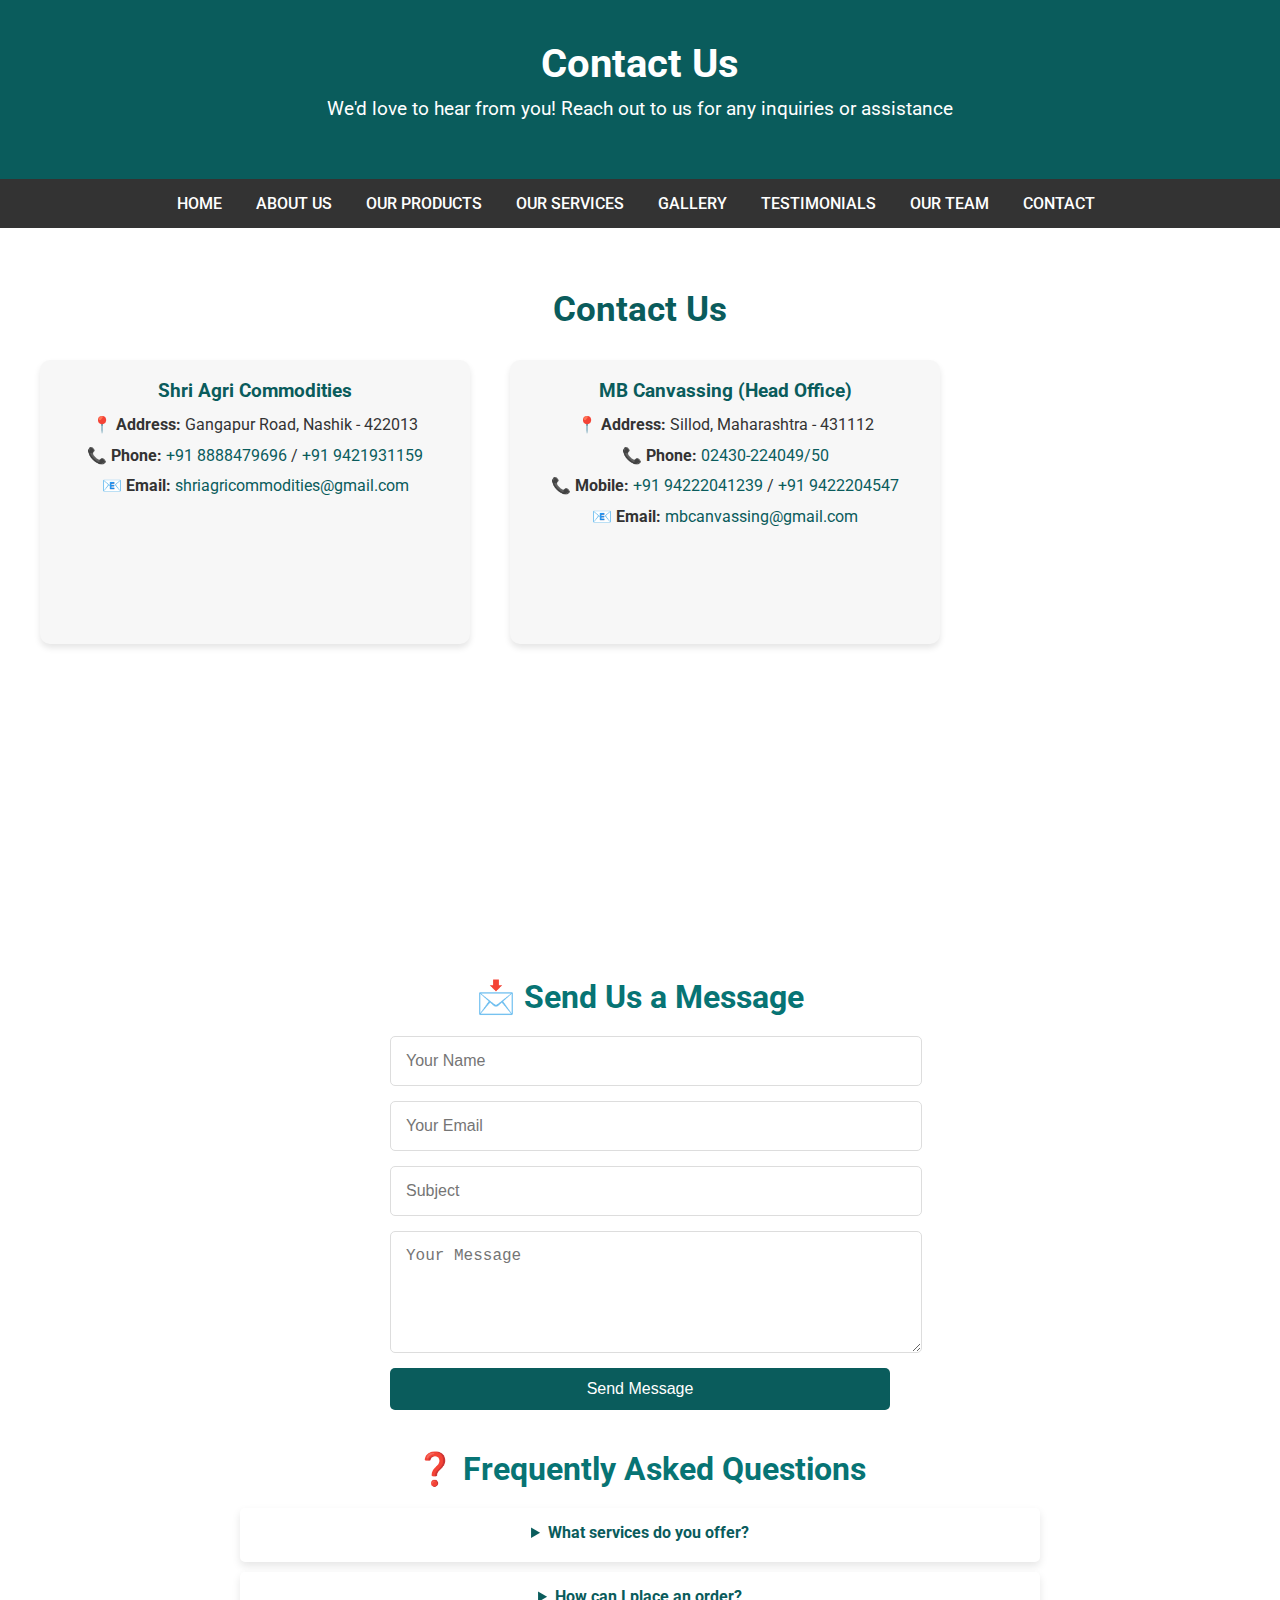
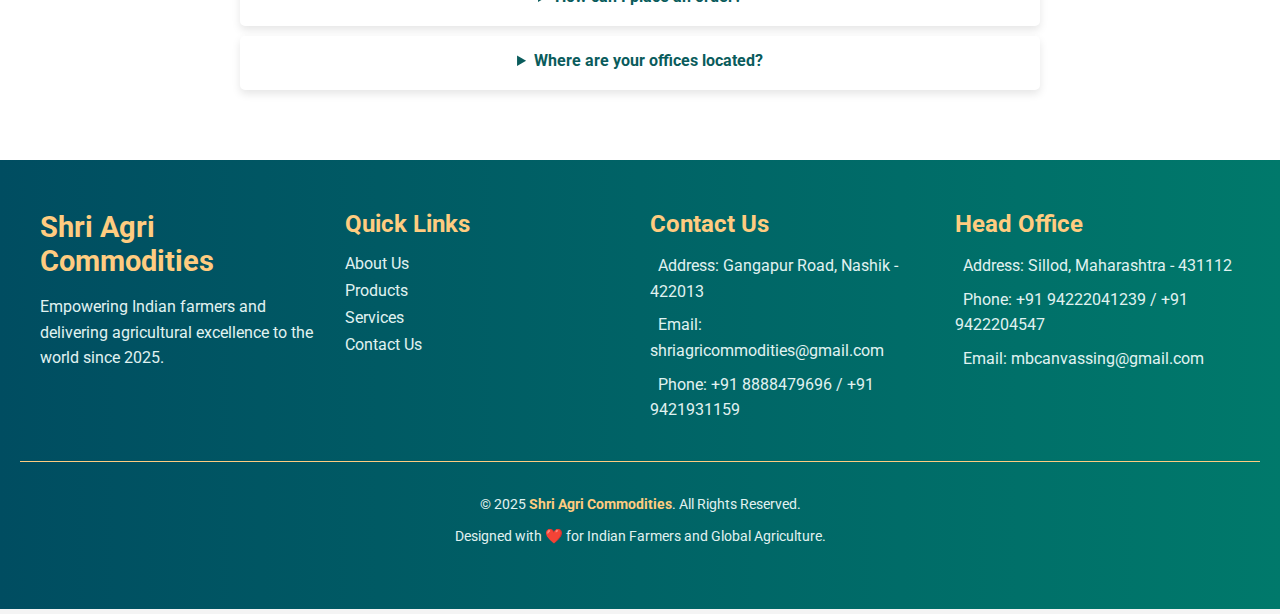
<file: contact.html>
<!DOCTYPE html>
<html lang="en">
<head>
    <meta charset="UTF-8">
    <meta name="viewport" content="width=device-width, initial-scale=1.0">
    <title>Contact | Shri Agri Commodities</title>
    <link href="https://fonts.googleapis.com/css2?family=Roboto:wght@400;500;700&display=swap" rel="stylesheet">
    <link rel="stylesheet" href="styles.css">
</head>
<body>
    <header>
        <h1>Contact Us</h1>
        <p>We'd love to hear from you! Reach out to us for any inquiries or assistance</p>
    </header> 
    <nav class="sticky-nav">
      <a href="index.html">Home</a>
      <a href="about.html">About Us</a>
      <a href="products.html">Our Products</a>
      <a href="services.html">Our Services</a>
      <a href="gallery.html">Gallery</a>
      <a href="testimonials.html">Testimonials</a>
      <a href="team.html">Our Team</a>
      <a href="contact.html">Contact</a>
  ` </nav> 


  <section id="contact" class="contact">
    <h2>Contact Us</h2>
    <div class="contact-container">
        <div class="contact-details">
            <h3>Shri Agri Commodities</h3>
            <p><strong>📍 Address:</strong> Gangapur Road, Nashik - 422013</p>
            <p><strong>📞 Phone:</strong> 
                <a href="tel:+918888479696">+91 8888479696</a> / 
                <a href="tel:+919421931159">+91 9421931159</a>
            </p>
            <p><strong>📧 Email:</strong> 
                <a href="mailto:shriagricommodities@gmail.com">shriagricommodities@gmail.com</a>
            </p>
        </div>

        <div class="contact-details">
            <h3>MB Canvassing (Head Office)</h3>
            <p><strong>📍 Address:</strong> Sillod, Maharashtra - 431112</p>
            <p><strong>📞 Phone:</strong> 
                <a href="tel:+912430224049">02430-224049/50</a>
            </p>
            <p><strong>📞 Mobile:</strong> 
                <a href="tel:+9194222041239">+91 94222041239</a> / 
                <a href="tel:+919422204547">+91 9422204547</a>
            </p>
            <p><strong>📧 Email:</strong> 
                <a href="mailto:mbcanvassing@gmail.com">mbcanvassing@gmail.com</a>
            </p>
        </div>

        <div class="contact-map">
            <iframe 
                src="https://www.google.com/maps/embed?pb=!1m18!1m12!1m3!1d3723.9568!2d75.6302!3d20.3103!2m3!1f0!2f0!3f0!3m2!1i1024!2i768!4f13.1!3m3!1m2!1s0x3bd8b9d7d7f8c913%3A0x23a69ac8132ea914!2sSillod%2C%20Maharashtra%20431112!5e0!3m2!1sen!2sin!4v1688540012345" 
                width="100%" 
                height="300" 
                style="border:0;" 
                allowfullscreen="" 
                loading="lazy">
            </iframe>
        </div>
    </div>

    <div class="contact-map">
        <iframe 
            src="https://www.google.com/maps/embed?pb=!1m18!1m12!1m3!1d3770.3142995836914!2d73.77777531473865!3d19.99164898701608!2m3!1f0!2f0!3f0!3m2!1i1024!2i768!4f13.1!3m3!1m2!1s0x3bddeb1f5c108b47%3A0x22680d40192a3307!2sGangapur%20Road%2C%20Nashik%2C%20Maharashtra!5e0!3m2!1sen!2sin!4v1618067128905!5m2!1sen!2sin" 
            width="100%" 
            height="300" 
            style="border:0;" 
            allowfullscreen="" 
            loading="lazy">
        </iframe>
    </div>
    </div>


  <!-- Contact Form -->
  <div class="contacts-form">
      <h3>📩 Send Us a Message</h3>
      <form action="#" method="post">
          <input type="text" name="name" placeholder="Your Name" required>
          <input type="email" name="email" placeholder="Your Email" required>
          <input type="text" name="subject" placeholder="Subject" required>
          <textarea name="message" placeholder="Your Message" rows="5" required></textarea>
          <button type="submit">Send Message</button>
      </form>
  </div>

  <!-- FAQ Section -->
  <div class="faq">
      <h3>❓ Frequently Asked Questions</h3>
      <details>
          <summary>What services do you offer?</summary>
          <p>We specialize in exporting high-quality agricultural commodities, quality assurance, and logistics support.</p>
      </details>
      <details>
          <summary>How can I place an order?</summary>
          <p>You can contact us directly via phone, email, or the form above.</p>
      </details>
      <details>
          <summary>Where are your offices located?</summary>
          <p>Our offices are in Nashik and Sillod, Maharashtra, India.</p>
      </details>
  </div>
</section>

<footer>
<div class="footer-container">
    <div class="footer-about">
        <h3>Shri Agri Commodities</h3>
        <p>Empowering Indian farmers and delivering agricultural excellence to the world since 2025.</p>
        <div class="social-media">
            <a href="https://www.facebook.com/login.php/"><i class="fab fa-facebook-f"></i></a>
            <a href="#"><i class="fab fa-twitter"></i></a>
            <a href="#"><i class="fab fa-linkedin-in"></i></a>
            <a href="#"><i class="fab fa-instagram"></i></a>
        </div>
    </div>

    <div class="footer-links">
        <h4>Quick Links</h4>
        <ul>
            <li><a href="about.html">About Us</a></li>
            <li><a href="products.html">Products</a></li>
            <li><a href="services.html">Services</a></li>
            <li><a href="contact.html">Contact Us</a></li>
        </ul>
    </div>

    <div class="footer-contact">
        <h4>Contact Us</h4>
        <p><i class="fas fa-map-marker-alt"></i>  Address: Gangapur Road, Nashik - 422013</p>
        <p><i class="fas fa-envelope"></i> <a href="mailto:info@shriagri.com"> Email: shriagricommodities@gmail.com</a></p>
        <p><i class="fas fa-phone"></i>  Phone: +91 8888479696 / +91 9421931159</p>
       
    </div>



    <div class="footer-contact">
        <h4>Head Office</h4>
        <p><i class="fas fa-map-marker-alt"></i> Address: Sillod, Maharashtra - 431112</p>
        <p><i class="fas fa-mobile-alt"></i>  Phone: +91 94222041239 / +91 9422204547</p>
        <p><i class="fas fa-envelope"></i> <a href="mailto:mbcanvassing@gmail.com">Email: mbcanvassing@gmail.com</a></p>
    </div>


</div>
</div>
    <div class="footer-bottom">
    <p>&copy; 2025 <strong>Shri Agri Commodities</strong>. All Rights Reserved.</p>
    <p>Designed with ❤️ for Indian Farmers and Global Agriculture.</p>
</div>
</footer>

</body>
</html> 









    <!-- <section id="contacts" class="contacts">
    <div class="contacts-container"> -->

          <!-- Contact Details -->
          <!-- <div class="contacts-details">
              <h3>📍 Our Address</h3>
              <p>Gangapur Road, Nashik - 422005, Maharashtra, India</p>
              <h3>📞 Call Us</h3>
              <p>
                  <a href="tel:+918888479696">+91 8888479696</a> <br>
                  <a href="tel:+919421931159">+91 9421931159</a>
              </p>
              <h3>📧 Email Us</h3>
              <p>
                  <a href="mailto:shriagricommodities@gmail.com">shriagricommodities@gmail.com</a>
              </p>
          </div>
 -->

         <!-- <div class="contact-details">
            <h3>MB Canvassing (Head Office)</h3>
            <p><strong>📍 Address:</strong> Sillod, Maharashtra - 431112</p>
            <p><strong>📞 Phone:</strong> 
                <a href="tel:+912430224049">02430-224049/50</a>
            </p>
            <p><strong>📞 Mobile:</strong> 
                <a href="tel:+9194222041239">+91 94222041239</a> / 
                <a href="tel:+919422204547">+91 9422204547</a>
            </p>
            <p><strong>📧 Email:</strong> 
                <a href="mailto:mbcanvassing@gmail.com">mbcanvassing@gmail.com</a>
            </p>
        </div>
 -->

      <!-- Google Map -->
          <!-- <div class="contacts-map">
              <iframe 
                  src="https://www.google.com/maps/embed?pb=!1m18!1m12!1m3!1d3770.3142995836914!2d73.77777531473865!3d19.99164898701608!2m3!1f0!2f0!3f0!3m2!1i1024!2i768!4f13.1!3m3!1m2!1s0x3bddeb1f5c108b47%3A0x22680d40192a3307!2sGangapur%20Road%2C%20Nashik%2C%20Maharashtra!5e0!3m2!1sen!2sin!4v1618067128905!5m2!1sen!2sin" 
                  width="100%" 
                  height="300" 
                  style="border:0;" 
                  allowfullscreen="" 
                  loading="lazy">
              </iframe>
          </div>
      </div> -->
  












      




























































































    

    <!-- <section class="contact-section">
        <p>📧 Email: shriagricommodities@gmail.com</p>
        <p>📞 Phone: +91 8888479696 / +91 9421931159</p>
        <p>📍 Address: Gangapur Road, Nashik - 422005, Maharashtra, India</p>
    </section>

    <footer>
        <p>&copy; 2025 Shri Agri Commodities. All Rights Reserved.</p>
    </footer>
</body>
</html> -->
</file>
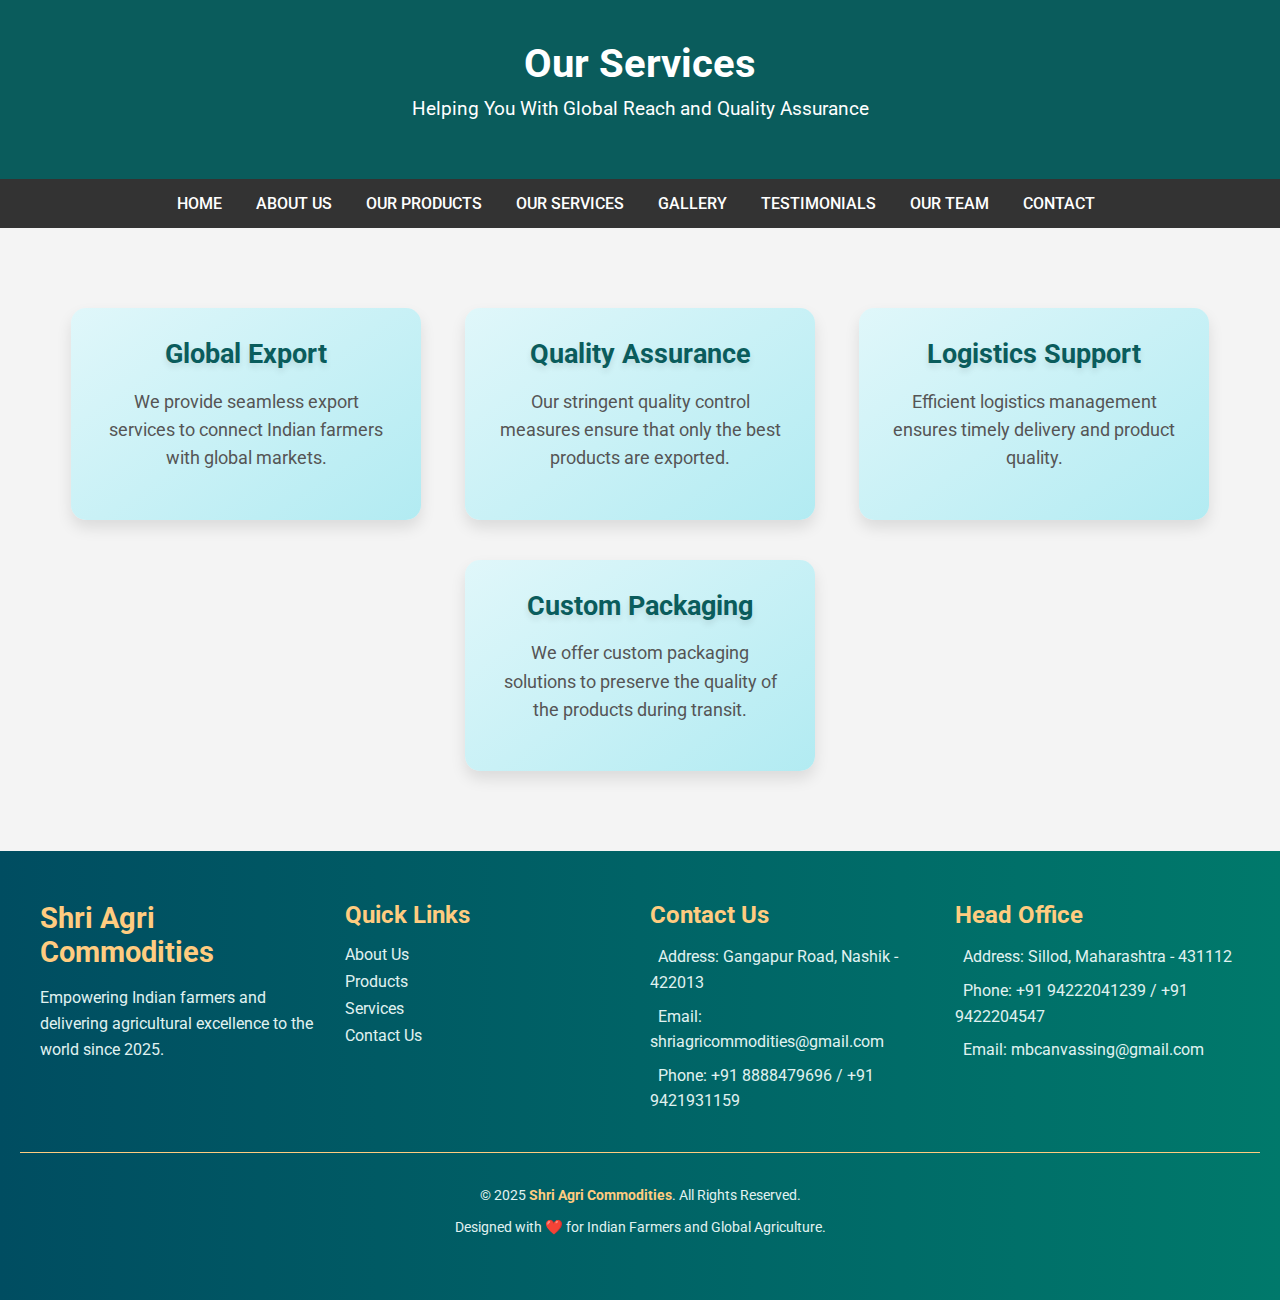
<file: services.html>
<!-- <!DOCTYPE html>
<html lang="en">
<head>
  <meta charset="UTF-8">
  <meta name="viewport" content="width=device-width, initial-scale=1.0">
  <title>Services - Shri Agri Commodities</title>
  <link rel="stylesheet" href="styles.css">
</head>
<body>
  <header class="header">
    <div class="container">
      <h1>Our Services</h1>
    </div>
  </header>

  <nav class="navbar">
    <ul class="nav-links">
      <li><a href="index.html">Home</a></li>
      <li><a href="about.html">About Us</a></li>
      <li><a href="products.html">Products</a></li>
      <li><a href="contact.html">Contact Us</a></li>
    </ul>
  </nav>

  <main class="main">
    <section class="section">
      <h2>What We Offer</h2>
      <p>We provide the following services:</p>
      <ul>
        <li>Import and export of agricultural commodities</li>
        <li>Canvassing services for agricultural goods</li>
        <li>Consulting services for supply chain optimization</li>
      </ul>
    </section>
  </main>

  <footer class="footer">
    <p>&copy; 2025 Shri Agri Commodities. All Rights Reserved.</p>
  </footer>
</body>
</html> -->
<!DOCTYPE html>
<html lang="en">
<head>
    <meta charset="UTF-8">
    <meta name="viewport" content="width=device-width, initial-scale=1.0">
    <title>Our Services | Shri Agri Commodities</title>
    <link href="https://fonts.googleapis.com/css2?family=Roboto:wght@400;500;700&display=swap" rel="stylesheet">
    <link rel="stylesheet" href="styles.css">
</head>
<body>
    <header>
        <h1>Our Services</h1>
        <p>Helping You With Global Reach and Quality Assurance</p>
    </header>

    <nav class="sticky-nav">
      <a href="index.html">Home</a>
      <a href="about.html">About Us</a>
      <a href="products.html">Our Products</a>
      <a href="services.html">Our Services</a>
      <a href="gallery.html">Gallery</a>
      <a href="testimonials.html">Testimonials</a>
      <a href="team.html">Our Team</a>
      <a href="contact.html">Contact</a>
  ` </nav> 

    <section class="services-section">
        <div class="service">
            <h3>Global Export</h3>
            <p>We provide seamless export services to connect Indian farmers with global markets.</p>
        </div>
        <div class="service">
            <h3>Quality Assurance</h3>
            <p>Our stringent quality control measures ensure that only the best products are exported.</p>
        </div>
        <div class="service">
            <h3>Logistics Support</h3>
            <p>Efficient logistics management ensures timely delivery and product quality.</p>
        </div>
        <div class="service">
            <h3>Custom Packaging</h3>
            <p>We offer custom packaging solutions to preserve the quality of the products during transit.</p>
        </div>
    </section>
    <footer>
      <div class="footer-container">
          <div class="footer-about">
              <h3>Shri Agri Commodities</h3>
              <p>Empowering Indian farmers and delivering agricultural excellence to the world since 2025.</p>
              <div class="social-media">
                  <a href="https://www.facebook.com/login.php/"><i class="fab fa-facebook-f"></i></a>
                  <a href="#"><i class="fab fa-twitter"></i></a>
                  <a href="#"><i class="fab fa-linkedin-in"></i></a>
                  <a href="#"><i class="fab fa-instagram"></i></a>
              </div>
          </div>
  
          <div class="footer-links">
              <h4>Quick Links</h4>
              <ul>
                  <li><a href="about.html">About Us</a></li>
                  <li><a href="products.html">Products</a></li>
                  <li><a href="services.html">Services</a></li>
                  <li><a href="contact.html">Contact Us</a></li>
              </ul>
          </div>
  
          <div class="footer-contact">
              <h4>Contact Us</h4>
              <p><i class="fas fa-map-marker-alt"></i>  Address: Gangapur Road, Nashik - 422013</p>
              <p><i class="fas fa-envelope"></i> <a href="mailto:info@shriagri.com"> Email: shriagricommodities@gmail.com</a></p>
              <p><i class="fas fa-phone"></i>  Phone: +91 8888479696 / +91 9421931159</p>
             
          </div>



          <div class="footer-contact">
              <h4>Head Office</h4>
              <p><i class="fas fa-map-marker-alt"></i> Address: Sillod, Maharashtra - 431112</p>
              <p><i class="fas fa-mobile-alt"></i>  Phone: +91 94222041239 / +91 9422204547</p>
              <p><i class="fas fa-envelope"></i> <a href="mailto:mbcanvassing@gmail.com">Email: mbcanvassing@gmail.com</a></p>
          </div>


      </div>
      </div>



      <div class="footer-bottom">
          <p>&copy; 2025 <strong>Shri Agri Commodities</strong>. All Rights Reserved.</p>
          <p>Designed with ❤️ for Indian Farmers and Global Agriculture.</p>
      </div>
  </footer>
  
  
</body>
</html>
</file>
<file: styles.css>
/* Global Styles */
body {
  font-family: 'Roboto', sans-serif;
  margin: 0;
  padding: 0;
  background-color: #f4f4f4;
  color: #333;
}

h1, h2, h3, h4 {
  margin: 0;
  padding: 0;
}

a {
  text-decoration: none;
  color: inherit;
}

/* Header */
header {
  background-color: #0A5C5C;
  color: white;
  padding: 40px;
  text-align: center;
}

header h1 {
  font-size: 2.5em;
}

header p {
  font-size: 1.2em;
  margin-top: 10px;
}





.header {
  background-color: #0A5C5C; /* Main header background remains unchanged */
  padding: 20px 10px;
  display: flex;
  justify-content: center;
  align-items: center;
  position: relative;
  /* border-radius: 15px; */
  box-shadow: 0px 10px 25px rgba(0, 0, 0, 0.1);
}

.header-content {
  display: flex;
  align-items: center;
  justify-content: space-between;
  max-width: 1200px;
  width: 100%;
  gap: 20px; /* Spacing between text and logo */
}

.header-text {
  text-align: center;
  flex: 1; /* Allow text to occupy available space */
  
}

.header-text h1 {
  font-size: 2.5em;
  color:white;
  margin: 0;
}

.header-text p {
  font-size: 1.2em;
  color: white;
  margin: 5px 0;
}

/* Logo container styling */
.logo-container {
  background-color:white; /* Dark green background for logo */
  padding: 10px;
  border-radius: 10px; /* Rounded corners around the logo */
  box-shadow: 0px 5px 15px rgba(0, 0, 0, 0.1);
}

.logo {
  height: 100px; /* Increase the logo size */
  width: auto; /* Maintain aspect ratio */
}






/* Sticky Navigation */
.sticky-nav {
  position: sticky;
  top: 0;
  background-color: #333;
  padding: 15px;
  text-align: center;
}

.sticky-nav a {
  color: white;
  margin: 0 15px;
  font-weight: 500;
  text-transform: uppercase;
}

.sticky-nav a:hover {
  color: #0A5C5C;
}

/* Section Styles */
section {
  padding: 60px 20px;
  text-align: center;
}

section h2 {
  font-size: 2.2em;
  margin-bottom: 20px;
  color: #0A5C5C;
}

section p {
  font-size: 1.1em;
  line-height: 1.6;
}

.about img{
  width: 15%;
  max-width: 600px;
  border-radius: 10px;
  margin-top: 20px;


}
.products img,
.team-member img,
.gallery img {
  width: 100%;
  max-width: 600px;
  border-radius: 10px;
  margin-top: 20px;
}

section img {
  max-width: 100%;
  border-radius: 10px;
}

/* About Section */
/* .about {
  background-color: #fff;
  border-top: 4px solid #0A5C5C;
} */

.about {
  padding: 60px 20px;
  background: linear-gradient(to bottom, #f9f9f9, #e3f2f1);
  font-family: 'Roboto', sans-serif;
}

.about-container {
  display: flex;
  flex-wrap: wrap;
  align-items: center;
  justify-content: space-between;
  gap: 20px;
}

.about-content {
  flex: 1 1 50%;
  padding: 20px;
}

.about-content h2 {
  font-size: 2.8em;
  color: #077474;
  margin-bottom: 15px;
}

.about-content p {
  font-size: 1.1em;
  color: #444;
  line-height: 1.8;
  margin-bottom: 20px;
}

.about-content .about-highlights {
  list-style: none;
  padding: 0;
  margin-bottom: 20px;
}

.about-content .about-highlights li {
  font-size: 1em;
  color: #555;
  margin-bottom: 10px;
}

.about-content .btn {
  background-color: #077474;
  color: white;
  text-decoration: none;
  padding: 10px 20px;
  border-radius: 5px;
  font-size: 1em;
  transition: background-color 0.3s;
}

.about-content .btn:hover {
  background-color: #055d5d;
}

.about-image {
  flex: 1 1 40%;
  text-align: center;
}

.about-image img {
  width: 100%;
  max-width: 500px;
  border-radius: 10px;
  box-shadow: 0 4px 10px rgba(0, 0, 0, 0.1);
 
}

.about-extra {
  margin-top: 40px;
  text-align: center;
}

.about-extra h3 {
  font-size: 1.8em;
  color: #077474;
  margin-bottom: 10px;
}

.about-extra p {
  font-size: 1.1em;
  color: #555;
  line-height: 1.6;
  margin-bottom: 20px;
}

.about-stats {
  display: flex;
  justify-content: center;
  gap: 20px;
  flex-wrap: wrap;
  margin-top: 30px;
}

.stat {
  background-color: white;
  box-shadow: 0 4px 10px rgba(0, 0, 0, 0.1);
  padding: 20px;
  border-radius: 10px;
  text-align: center;
  flex: 1 1 150px;
}

.stat h4 {
  font-size: 2em;
  color: #077474;
  margin-bottom: 10px;
}

.stat p {
  font-size: 1em;
  color: #555;
}


/* Products Section */



.products {
  display: flex;
  justify-content: space-evenly; /* Creates balanced spacing */
  flex-wrap: wrap; /* Ensures responsiveness */
  gap: 30px; /* Increased spacing for a cleaner layout */
  padding: 40px 20px; /* Adds padding around the section */
  background: linear-gradient(145deg, #ffffff, #e9f5f5); /* Soft gradient background */
  box-shadow: 0px 10px 20px rgba(0, 0, 0, 0.1); /* Subtle shadow for section depth */
  border-radius: 20px;
  
}

.product {
  background-color: #ffffff; /* Clean white card */
  border-radius: 15px; /* Rounded edges */
  box-shadow: 0px 8px 20px rgba(0, 0, 0, 0.1); /* Card shadow */
  text-align: center;
  padding: 20px;
  width: calc(33% - 40px); /* Responsive width adjustment */
  transition: transform 0.3s ease, box-shadow 0.3s ease; /* Smooth hover effects */


  display: inline-block;
}

.product:hover {
  transform: scale(1.05); /* Slight zoom on hover */
  box-shadow: 0px 12px 30px rgba(0, 0, 0, 0.15); /* Enhanced shadow on hover */
}

.product img {
  width: 100%;
  max-width: 250px; /* Restrict max size for better layout */
  border-radius: 10px; /* Rounded image edges */
  margin-bottom: 15px;
  transition: transform 0.3s ease; /* Smooth hover for image */
}

.product img:hover {
  transform: scale(1.1); /* Subtle zoom on image hover */
}

.product h3 {
  font-size: 1.5rem;
  font-weight: 700;
  color: #0A5C5C; /* Consistent branding color */
  margin-bottom: 10px;
}

.product p {
  font-size: 1.1rem;
  color: #555555;
  line-height: 1.6;
}

.products-title {
  text-align: center;
  font-size: 2.5rem;
  font-weight: 700;
  color: #0A5C5C; /* Consistent branding */
  margin-bottom: 20px;
  text-shadow: 0px 4px 6px rgba(0, 0, 0, 0.1); /* Add depth to title */
}

/* Responsive Design */
@media (max-width: 768px) {
  .product {
    width: calc(50% - 20px); /* Adjust width for tablets */
  }
}

@media (max-width: 480px) {
  .product {
    width: 100%; /* Full width for small devices */
  }

  .products-title {
    font-size: 2rem; /* Adjust title size for smaller screens */
  }
}


/* Services Section */
.services {
  display: flex;
  justify-content: space-evenly; /* Balanced spacing */
  flex-wrap: wrap; /* Responsive layout */
  background: linear-gradient(145deg, #f0fdfd, #d7f5f5); /* Soft gradient background */
  padding: 50px 20px; /* Adds spacing around the section */
  border-radius: 20px; /* Smooth section edges */
  box-shadow: 0px 10px 20px rgba(0, 0, 0, 0.1); /* Subtle shadow for depth */

}

.service {
  width: calc(25% - 20px); /* Responsive width */
  text-align: center;
  background: linear-gradient(145deg, #e0f7fa, #b2ebf2); /* Light gradient for cards */
  padding: 30px;
  border-radius: 15px; /* Rounded card edges */
  box-shadow: 0px 8px 15px rgba(0, 0, 0, 0.1); /* Card shadow */
  transition: transform 0.3s ease, box-shadow 0.3s ease; /* Smooth hover effects */
  margin: 20px;
  display: inline-block;
}

.service:hover {
  transform: scale(1.05); /* Slight zoom effect on hover */
  box-shadow: 0px 12px 25px rgba(0, 0, 0, 0.15); /* Enhanced shadow on hover */
}

.service h3 {
  font-size: 1.7em; /* Larger, bold heading */
  color: #0A5C5C; /* Consistent branding color */
  margin-bottom: 15px;
  text-shadow: 0px 4px 6px rgba(0, 0, 0, 0.1); /* Adds depth to the heading */
}

.service p {
  font-size: 1.1em;
  color: #555555; /* Softer text color for readability */
  line-height: 1.6;
}

.service-icon {
  font-size: 3em;
  color: #0A5C5C; /* Icon in branding color */
  margin-bottom: 15px;
  transition: transform 0.3s ease; /* Smooth hover effect for icons */
}

.service-icon:hover {
  transform: scale(1.2); /* Slight zoom on hover */
  color: #055353; /* Darker shade on hover */
}



/* Responsive Design */
@media (max-width: 1024px) {
  .service {
    width: calc(45% - 20px); /* Adjust width for tablets */
  }
}

@media (max-width: 768px) {
  .service {
    width: 100%; /* Full width for small devices */
  }

  .service h3 {
    font-size: 1.5em; /* Adjust heading size for smaller screens */
  }
}


/* Gallery Section */

/* Home Page Gallery Section */
/* Home Page Gallery Section */
.gallery {
  background-color: #f4fafb;
  padding: 50px 20px;
  text-align: center;
  border-radius: 15px;
  box-shadow: 0px 10px 25px rgba(0, 0, 0, 0.1);
  margin: 30px auto;
  max-width: 1200px;
}

.gallery h2 {
  font-size: 2.5em;
  color: #0A5C5C;
  margin-bottom: 20px;
  text-shadow: 0px 4px 6px rgba(0, 0, 0, 0.1);
}

.gallery p {
  font-size: 1.2em;
  color: #555;
  margin-bottom: 30px;
}

.gallery-grid {
  display: flex;
  justify-content: space-between;
  gap: 20px;
  flex-wrap: wrap;

}

.gallery-grid a {
  text-decoration: none;
  color: inherit;
  width: calc(25% - 20px);
  text-align: center;
  transition: transform 0.3s ease;
}

.gallery-grid a:hover {
  transform: scale(1.05);
}

.gallery-grid img {
  width: 100%;
  border-radius: 10px;
  box-shadow: 0px 8px 20px rgba(0, 0, 0, 0.1);
  margin-bottom: 10px;
  
  border-radius: 10px; /* Rounded image edges */
  transition: transform 0.3s ease; /* Smooth hover for image */

}

.gallery-grid h3 {
  font-size: 1.2em;
  color: #0A5C5C;
}


seprate gallery page css 
/* Detailed Gallery */
/* Detailed Gallery Page */
.gallery {
  background-color: #eef6f8;
  padding: 50px 20px;
  text-align: center;
  border-radius: 15px;
  margin: 30px auto;
  max-width: 1200px;
}

.gallery h2 {
  font-size: 2.8em;
  color: #0A5C5C;
  margin-bottom: 20px;
  text-shadow: 0px 4px 6px rgba(0, 0, 0, 0.1);
}

.gallery p {
  font-size: 1.2em;
  color: #555;
  margin-bottom: 30px;
}

.gallery-grid {
  display: grid;
  grid-template-columns: repeat(auto-fit, minmax(250px, 1fr));
  gap: 20px;
}

.gallery-grid img {
  width: 100%;
  border-radius: 15px;
  box-shadow: 0px 8px 20px rgba(0, 0, 0, 0.1);
  transition: transform 0.3s ease, box-shadow 0.3s ease;
}

.gallery-grid img:hover {
  transform: scale(1.05);
  box-shadow: 0px 15px 30px rgba(0, 0, 0, 0.2);
}



/* Video Section */
/* .video-section iframe {
  width: 100%;
  height: 500px;
  border: none;
  border-radius: 10px;
} */
/* Video Section */
.video-section iframe {
  width: 100%;
  height: 450px; /* Adjusted ratio for better presentation */
  border: none;
  border-radius: 15px; /* Softer, modern look */
  box-shadow: 0px 8px 20px rgba(0, 0, 0, 0.2); /* Add depth with shadow */
  transition: transform 0.3s ease, box-shadow 0.3s ease; /* Smooth hover effects */
}

.video-section iframe:hover {
  transform: scale(1.03); /* Slight zoom effect on hover */
  box-shadow: 0px 12px 25px rgba(0, 0, 0, 0.3); /* Enhanced shadow on hover */
}

.video-container {
  max-width: 90%; /* Centralize and limit the width */
  margin: 0 auto; /* Center alignment */
  padding: 20px; /* Add spacing around the video section */
  background: linear-gradient(145deg, #e6f7f7, #ffffff); /* Subtle gradient background */
  border-radius: 20px;
  box-shadow: 0px 10px 30px rgba(0, 0, 0, 0.1); /* Container shadow for elevated look */
  text-align: center;
}

.video-container h2 {
  font-size: 2.5rem;
  font-weight: 700;
  color: #0A5C5C; /* Consistent branding color */
  margin-bottom: 15px;
}

.video-container p {
  font-size: 1.2rem;
  color: #555;
  margin-bottom: 20px;
  line-height: 1.6;
}

.video-container .btn {
  background-color: #0A5C5C;
  color: white;
  padding: 10px 25px;
  border-radius: 5px;
  text-decoration: none;
  font-size: 1.1rem;
  font-weight: 500;
  transition: all 0.3s ease;
}

.video-container .btn:hover {
  background-color: #077474;
  transform: scale(1.05);
}

/* Responsive Design */
@media (max-width: 768px) {
  .video-section iframe {
      height: 300px; /* Adjust height for smaller screens */
  }
  .video-container h2 {
      font-size: 2rem;
  }
  .video-container p {
      font-size: 1rem;
  }
  .video-container .btn {
      font-size: 1rem;
      padding: 8px 20px;
  }
}


/* /* Testimonials Section */

.testimonials {
    padding: 60px 20px;
    background: linear-gradient(to bottom, #e3f2f1, #f9f9f9);
    font-family: 'Roboto', sans-serif;
    text-align: center;
}

.testimonials h2 {
    font-size: 2.8em;
    color: #077474;
    margin-bottom: 10px;
}

.testimonial-intro {
    font-size: 1.2em;
    color: #555;
    margin-bottom: 40px;
}

.testimonial-carousel {
    display: flex;
    flex-direction: column;
    align-items: center;
    position: relative;
    overflow: hidden;
}

.testimonial {
    display: none;
    max-width: 600px;
    background: white;
    border-radius: 8px;
    box-shadow: 0 4px 10px rgba(0, 0, 0, 0.1);
    padding: 20px;
    text-align: center;
    transition: transform 0.3s ease-in-out;
}

.testimonial.active {
    display: block;
    animation: fadeIn 1s ease-in-out;
}

.testimonial img {
    width: 80px;
    height: 80px;
    border-radius: 50%;
    margin-bottom: 15px;
    border: 3px solid #077474;
}

.testimonial p {
    font-size: 1.1em;
    color: #444;
    margin-bottom: 10px;
    line-height: 1.6;
}

.testimonial-rating {
    font-size: 1.2em;
    color: #f1c40f;
    margin-bottom: 10px;
}

.testimonial h4 {
    font-size: 1.2em;
    color: #0A5C5C;
    font-weight: bold;
}

.testimonial-controls {
    margin-top: 20px;
}

.testimonial-controls button {
    background-color: #0A5C5C;
    color: white;
    border: none;
    padding: 10px 20px;
    margin: 0 10px;
    border-radius: 5px;
    cursor: pointer;
    font-size: 16px;
    transition: background-color 0.3s;
}

.testimonial-controls button:hover {
    background-color: #077474;
}

@keyframes fadeIn {
    from {
        opacity: 0;
        transform: scale(0.9);
    }
    to {
        opacity: 1;
        transform: scale(1);
    }
}



/* Team Section */

.team {
  padding: 60px 20px;
  background: linear-gradient(to bottom, #f9f9f9, #e3f2f1);
  font-family: 'Roboto', sans-serif;
  text-align: center;
}

.team h2 {
  font-size: 2.8em;
  color: #077474;
  margin-bottom: 10px;
}

.team-intro {
  font-size: 1.2em;
  color: #555;
  margin-bottom: 40px;
}

.team-grid {
  display: grid;
  grid-template-columns: repeat(auto-fit, minmax(250px, 1fr));
  gap: 20px;
}

.team-member {
  background: white;
  border-radius: 10px;
  box-shadow: 0 4px 10px rgba(0, 0, 0, 0.1);
  overflow: hidden;
  transition: transform 0.3s ease, box-shadow 0.3s ease;
  padding: 20px;
  text-align: center;
}

.team-member:hover {
  transform: translateY(-10px);
  box-shadow: 0 6px 20px rgba(0, 0, 0, 0.15);
}

.team-member img {
  width: 100px;
  height: 100px;
  border-radius: 50%;
  margin-bottom: 15px;
  border: 3px solid #077474;
}

.team-member h3 {
  font-size: 1.5em;
  color: #0A5C5C;
  margin: 10px 0 5px;
}

.team-member .role {
  font-size: 1.1em;
  color: #777;
  margin-bottom: 15px;
  font-style: italic;
}

.team-member .bio {
  font-size: 0.95em;
  color: #555;
  line-height: 1.6;
  margin-bottom: 15px;
}

.team-member .social-icons a {
  margin: 0 5px;
  font-size: 1.2em;
  color: #0A5C5C;
  transition: color 0.3s ease;
}

.team-member .social-icons a:hover {
  color: #077474;
}


/* Contact Section */
.contact {
  background-color: #fff;
  text-align: center;
}

.contact ul {
  list-style: none;
  padding: 0;
}

.contact ul li {
  display: inline;
  margin: 0 15px;
}

.contact ul li a {
  color: #0A5C5C;
  font-size: 1.2em;
}

.contact ul li a:hover {
  color: #0A5C5C;
  text-decoration: underline;
} 

.contact-container {
  display: flex;
  flex-wrap: wrap;
  justify-content: space-between;
  margin: 20px 0;
}

.contact-details {
  flex: 1;
  margin: 10px 20px;
  background-color: #f7f7f7;
  padding: 20px;
  border-radius: 10px;
  box-shadow: 0px 4px 6px rgba(0, 0, 0, 0.1);
}

.contact-details h3 {
  color: #0A5C5C;
  margin-bottom: 10px;
}

.contact-details p {
  margin: 5px 0;
  font-size: 1rem;
}

.contact-details a {
  color: #0A5C5C;
  text-decoration: none;
}

.contact-details a:hover {
  text-decoration: underline;
}

.contact-map iframe {
  border-radius: 10px;
}

Css for seprate contact page in website

.contacts {
  padding: 60px 20px;
  background: linear-gradient(to bottom, #f9f9f9, #e3f2f1);
  font-family: 'Roboto', sans-serif;
}

.contacts h2 {
  text-align: center;
  font-size: 2.8em;
  color: #077474;
  margin-bottom: 10px;
}

.contacts-intro {
  text-align: center;
  font-size: 1.2em;
  color: #555;
  margin-bottom: 40px;
}

.contacts-container {
  display: flex;
  flex-wrap: wrap;
  justify-content: center;
  gap: 30px;
  margin-bottom: 40px;
}

.contacts-details {
  flex: 1 1 300px;
  background: white;
  padding: 20px;
  border-radius: 8px;
  box-shadow: 0 4px 10px rgba(0, 0, 0, 0.1);
  text-align: left;
}

.contacts-details h3 {
  font-size: 1.5em;
  color: #0A5C5C;
  margin-bottom: 10px;
}

.contacts-details p {
  margin: 10px 0;
  color: #444;
  line-height: 1.6;
}

.contacts-details a {
  color: #077474;
  text-decoration: none;
  font-weight: bold;
}

.contacts-details a:hover {
  text-decoration: underline;
}

.contacts-map {
  flex: 1 1 400px;
  max-width: 600px;
  border: 2px solid #0A5C5C;
  border-radius: 8px;
  overflow: hidden;
}

.contacts-form {
  text-align: center;
  margin-bottom: 40px;
}

.contacts-form h3 {
  font-size: 2em;
  color: #077474;
  margin-bottom: 20px;
}

.contacts-form form {
  max-width: 500px;
  margin: 0 auto;
  display: flex;
  flex-direction: column;
  gap: 15px;
}

.contacts-form input,
.contacts-form textarea {
  width: 100%;
  padding: 15px;
  border: 1px solid #ddd;
  border-radius: 5px;
  font-size: 16px;
}

.contacts-form button {
  padding: 12px 20px;
  background-color: #0A5C5C;
  color: white;
  border: none;
  border-radius: 5px;
  cursor: pointer;
  font-size: 16px;
  transition: background-color 0.3s ease-in-out;
}

.contacts-form button:hover {
  background-color: #077474;
}

.faq {
  margin-top: 40px;
  max-width: 800px;
  margin-left: auto;
  margin-right: auto;
}

.faq h3 {
  text-align: center;
  font-size: 2em;
  margin-bottom: 20px;
  color: #077474;
}

.faq details {
  margin: 10px 0;
  background: #fff;
  padding: 15px;
  border-radius: 5px;
  box-shadow: 0 4px 8px rgba(0, 0, 0, 0.1);
  cursor: pointer;
}

.faq details summary {
  font-weight: bold;
  margin-bottom: 5px;
  color: #0A5C5C;
}

.faq details p {
  margin: 5px 0;
  color: #444;
}


/* Footer */
/* General Footer Styling */
/* General Footer Styling */
footer {
  background: linear-gradient(to right, #004d61, #00796b);
  color: #ffffff;
  padding: 50px 20px;
  font-family: 'Roboto', sans-serif;
}


footer a {
  color: #ffd600;
}


.footer-container {
  display: flex;
  justify-content: space-between;
  flex-wrap: wrap;
  gap: 20px;
  max-width: 1200px;
  margin: 0 auto;
}

.footer-about, .footer-links, .footer-contact {
  flex: 1;
  min-width: 250px;
}

.footer-about h3 {
  font-size: 1.8em;
  margin-bottom: 15px;
  color: #ffcc80; /* Warm Orange Accent */
}

.footer-about p {
  line-height: 1.6;
  margin-bottom: 20px;
  color: #e0f2f1; /* Light Aqua for better readability */
}

.social-media {
  display: flex;
  gap: 15px;
}

.social-media a {
  font-size: 1.4em;
  color: #ffcc80; /* Warm Orange */
  transition: transform 0.3s ease, color 0.3s ease;
}

.social-media a:hover {
  transform: scale(1.2);
  color: #ffffff;
}

.footer-links h4, .footer-contact h4 {
  font-size: 1.5em;
  margin-bottom: 15px;
  color: #ffcc80; /* Warm Orange Accent */
}

.footer-links ul {
  list-style: none;
  padding: 0;
}

.footer-links ul li {
  margin: 8px 0;
}

.footer-links ul li a {
  color: #e0f2f1;
  text-decoration: none;
  transition: color 0.3s ease;
}

.footer-links ul li a:hover {
  color: #ffffff;
}

.footer-contact p {
  margin: 8px 0;
  line-height: 1.6;
  color: #e0f2f1;
}

.footer-contact p i {
  margin-right: 8px;
  color: #ffcc80; /* Warm Orange Accent */
}

.footer-contact p a {
  color: #e0f2f1;
  text-decoration: none;
  transition: color 0.3s ease;
}

.footer-contact p a:hover {
  color: #ffffff;
}

/* Footer Bottom */
.footer-bottom {
  text-align: center;
  margin-top: 30px;
  padding-top: 20px;
  border-top: 1px solid #ffcc80; /* Warm Orange Divider */
  font-size: 0.9em;
  color: #e0f2f1;
}

.footer-bottom strong {
  color: #ffcc80;
}











/* Responsive Design */
@media (max-width: 768px) {
  .footer-container {
      flex-direction: column;
      text-align: center;
  }

  .footer-about, .footer-links, .footer-contact {
      margin-bottom: 20px;
  }
}



/* Media Queries */
@media (max-width: 768px) {
  .sticky-nav {
      text-align: left;
  }

  .products {
      flex-direction: column;
  }

  .service {
      width: 100%;
      margin-top: 20px;
  }

  .gallery-grid {
      grid-template-columns: 1fr 1fr;
  }

  .team-member {
      width: 80%;
      margin: 20px auto;
  }
}

.background-video{
    width: 100%;
    height: 100%;
    object-fit:cover;
    margin-bottom: 50px;
}

/* General Mobile Adjustments */
@media (max-width: 1024px) {
  header {
    padding: 20px;
  }

  header h1 {
    font-size: 2em;
  }

  header p {
    font-size: 1em;
  }

  .sticky-nav {
    padding: 10px;
  }

  .sticky-nav a {
    font-size: 0.9em;
    margin: 0 10px;
  }

  section h2 {
    font-size: 2em;
  }

  section p {
    font-size: 1em;
    padding: 0 10px;
  }

  .about-container {
    flex-direction: column;
    align-items: center;
  }

  .about-content {
    text-align: center;
  }

  .about-content h2 {
    font-size: 2em;
  }

  .about-content p {
    font-size: 1em;
  }

  .about-image img {
    max-width: 80%;
  }

  .products-title {
    font-size: 2rem;
  }

  .product {
    width: calc(45% - 20px);
    margin: 10px 0;
  }

  .service {
    width: calc(45% - 20px);
  }
}

/* Small Tablets and Mobile Devices */
@media (max-width: 768px) {
  header {
    padding: 15px;
  }

  header h1 {
    font-size: 1.8em;
  }

  header p {
    font-size: 0.9em;
  }

  .sticky-nav a {
    font-size: 0.8em;
    margin: 0 5px;
  }

  .about-content h2 {
    font-size: 1.8em;
  }

  .about-content p {
    font-size: 0.95em;
  }

  .product {
    width: calc(100% - 30px);
  }

  .products {
    gap: 20px;
  }

  .service {
    width: calc(100% - 30px);
  }

  .gallery-grid a {
    width: calc(50% - 15px);
  }

  .testimonial-carousel {
    width: 90%;
    margin: 0 auto;
  }

  .video-section iframe {
    height: 280px;
  }
}

/* Mobile Phones */
@media (max-width: 480px) {
  header h1 {
    font-size: 1.5em;
  }

  header p {
    font-size: 0.8em;
  }

  .sticky-nav {
    padding: 10px 5px;
  }

  .sticky-nav a {
    font-size: 0.7em;
    margin: 0 5px;
  }

  section h2 {
    font-size: 1.8em;
  }

  section p {
    font-size: 0.9em;
    padding: 0 5px;
  }

  .about-container {
    flex-direction: column;
  }

  .about-content h2 {
    font-size: 1.6em;
  }

  .about-content p {
    font-size: 0.9em;
  }

  .about-image img {
    max-width: 100%;
  }

  .product {
    width: 100%;
    margin: 10px 0;
  }

  .products {
    gap: 15px;
  }

  .service {
    width: 100%;
    margin-bottom: 20px;
  }

  .gallery-grid a {
    width: 100%;
  }

  .testimonial {
    width: 100%;
    padding: 15px;
  }

  .video-section iframe {
    height: 200px;
  }

  .video-container h2 {
    font-size: 1.8em;
  }

  .video-container p {
    font-size: 0.9em;
  }

  .testimonial-controls button {
    font-size: 14px;
    padding: 8px 15px;
  }
}

/* Fix for Follow Us section */
@media (max-width: 768px) {
  .follow-us {
    display: flex;
    flex-direction: column;
    align-items: center;
    padding: 10px;
    text-align: center;
  }

  .follow-us h2 {
    font-size: 1.5rem;
    margin-bottom: 10px;
  }

  .follow-us a {
    display: flex;
    align-items: center;
    justify-content: center;
    text-decoration: none;
    font-size: 1rem;
    color: #000;
    gap: 10px;
    margin-top: 5px;
  }

  .follow-us img {
    max-width: 30px; /* Adjust logo size */
    height: auto;
  }
}

/* Further adjustments for small screens */
@media (max-width: 480px) {
  .follow-us h2 {
    font-size: 1.2rem;
  }

  .follow-us a {
    font-size: 0.9rem;
    gap: 8px;
  }

  .follow-us img {
    max-width: 25px;
  }
}
@media (max-width: 768px) {
  .social-media {
    flex-direction: column; /* Stack items vertically */
    align-items: center; /* Center items */
  }

  .social-media a {
    font-size: 1rem; /* Adjust font size for better readability */
    gap: 10px; /* Maintain space between icon and text */
  }

  .social-media i {
    font-size: 1.2rem; /* Reduce icon size for mobile */
  }
}

/* Media Query for very small screens (extra small devices) */
@media (max-width: 480px) {
  .social-media a {
    font-size: 0.9rem; /* Slightly smaller font size */
    gap: 8px;
  }

  .social-media i {
    font-size: 1rem; /* Further reduce icon size */
  }
}

/* .contact-container {
  display: flex;
  flex-wrap: wrap;
  justify-content: space-between;
  margin: 20px 0;
}

.contact-details {
  flex: 1;
  margin: 10px 20px;
  background-color: #f7f7f7;
  padding: 20px;
  border-radius: 10px;
  box-shadow: 0px 4px 6px rgba(0, 0, 0, 0.1);
}

.contact-details h3 {
  color: #0A5C5C;
  margin-bottom: 10px;
}

.contact-details p {
  margin: 5px 0;
  font-size: 1rem;
}

.contact-details a {
  color: #0A5C5C;
  text-decoration: none;
}

.contact-details a:hover {
  text-decoration: underline;
}

.contact-map iframe {
  border-radius: 10px;
}

.footer-contact {
  flex: 1;
  margin: 10px 20px;
  color: #f7f7f7;
}

.footer-contact a {
  color: #e0f7fa;
  text-decoration: none;
}

.footer-contact a:hover {
  text-decoration: underline;
} */
</file>
